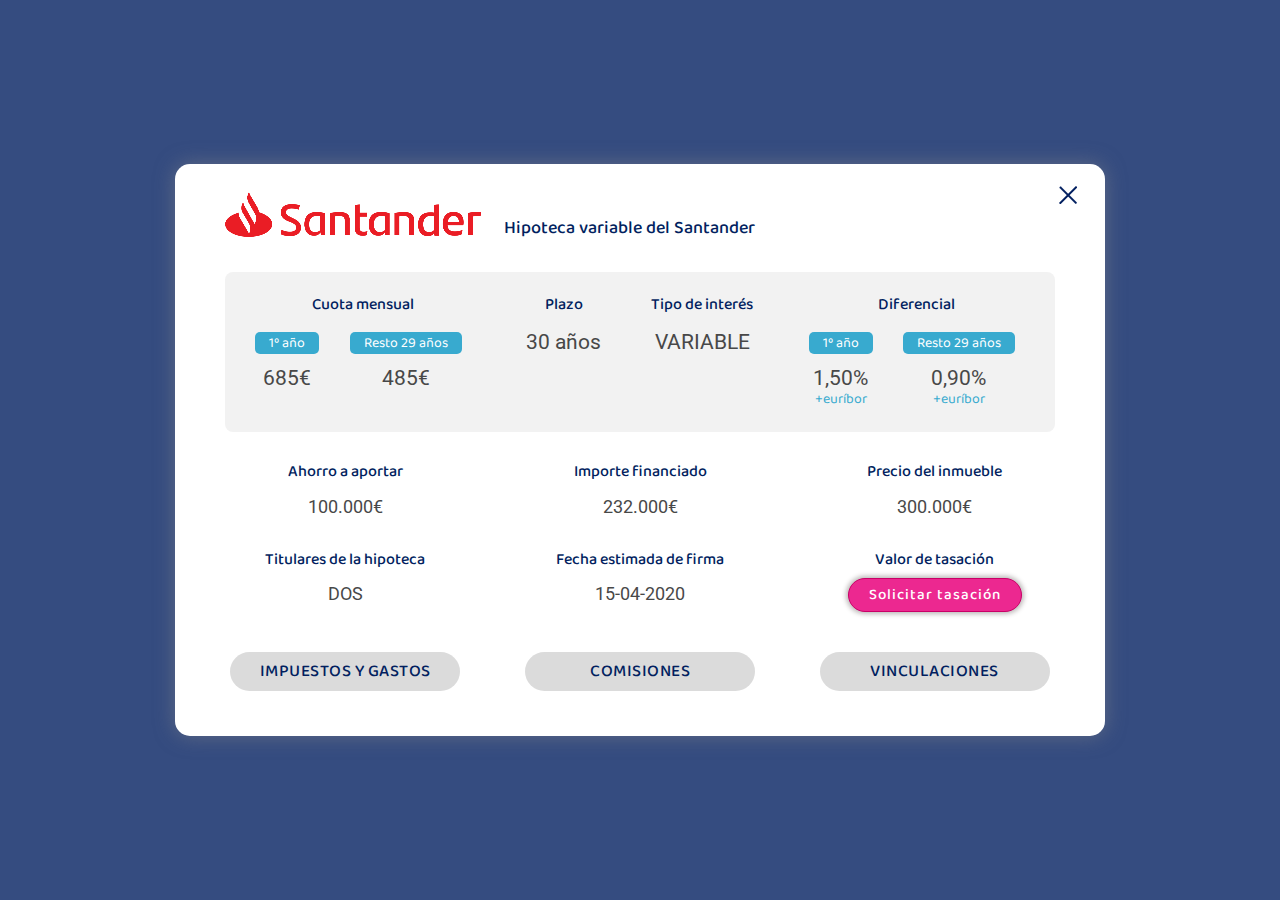
<file: index.html>
<!DOCTYPE html>
<!--[if lt IE 7]> <html class="no-js lt-ie9 lt-ie8 lt-ie7"> <![endif]-->
<!--[if IE 7]> <html class="no-js lt-ie9 lt-ie8"> <![endif]-->
<!--[if IE 8]> <html class="no-js lt-ie9"> <![endif]-->
<!--[if gt IE 8]> <!-->
<html lang="zxx">
<!--
<![endif]-->

<head>
    <!-- TITLE OF SITE -->
    <title> Hipoo</title>

    <meta charset="utf-8">
    <meta http-equiv="X-UA-Compatible" content="IE=edge">
    <meta name="description" content="Hipoo" />
    <meta name="keywords" content="Hipoo, business, corporate" />
    <meta name="author" content="Revita">
    <meta name="viewport" content="width=device-width, initial-scale=1, maximum-scale=1">

    <!-- Favicons -->
    <link rel="icon" type="image/png" href="images/favicon.png">

    <!-- CSS Begins
================================================== -->
    <!--BootStrap -->
    <link href="css/bootstrap.min.css" rel="stylesheet">

    <!-- Main Style -->
    <link href="css/style.css" rel="stylesheet">


    <!--[if IE]>
    <script src="https://cdnjs.cloudflare.com/ajax/libs/html5shiv/3.7.3/html5shiv.min.js"></script>
    <script src="https://cdnjs.cloudflare.com/ajax/libs/respond.js/1.4.2/respond.min.js"></script>
    <![endif]-->

</head>

<body>


    <!-- Start: Section 
==================================================-->
    <div class="table_area">
        <div class="table_wrap">
            <a class="close_tbl" href="#">
                <img src="images/close.png" alt="">
            </a>  
            <div class="header">
                <img src="images/logo.png" alt="image">
                <h2>Hipoteca variable del Santander</h2>
            </div>    
            <div class="table_part_one">
                <div class="flex-container">
                    <div class="flex-item">
                        <h3>Cuota mensual</h3>
                        <div class="table_year">
                            <h4> 1º año </h4>
                            <span>685€</span>
                        </div>
                        <div class="table_year">
                            <h4> Resto 29 años </h4>
                            <span>485€</span>
                        </div>
                    </div>
                    <div class="flex-item">
                        <div class="table_year">
                            <h3>Plazo</h3>
                            <span>30 años</span>
                        </div>
                        <div class="table_year">
                            <h3>Tipo de interés</h3>
                            <span>VARIABLE</span>
                        </div>
                    </div>
                    <div class="flex-item">
                        <h3>Diferencial</h3>
                        <div class="table_year">
                            <h4> 1º año </h4>
                            <span>1,50%</span>
                            <p>+euríbor</p>
                        </div>
                        <div class="table_year">
                            <h4> Resto 29 años </h4>
                            <span>0,90%</span>
                            <p>+euríbor</p>
                        </div>
                    </div>
                </div>
            </div>
             <!-- table part one -->
             
            <div class="table_part_two">
                <div class="flex-container"> 
                    <div class="flex-item">
                        <h3>Ahorro a aportar</h3>
                        <p>100.000€</p>
                    </div>
                    <div class="flex-item">
                        <h3>Importe financiado</h3>
                        <p>232.000€</p>
                    </div>
                    <div class="flex-item">
                        <h3>Precio del inmueble</h3>
                        <p>300.000€</p>
                    </div>
                    <div class="flex-item">
                        <h3>Titulares de la hipoteca</h3>
                        <p>DOS</p>
                    </div>  

                    <div class="flex-item">
                        <h3>Fecha estimada de firma</h3>
                        <p>15-04-2020</p>
                    </div>  
                    <div class="flex-item">
                        <h3>Valor de tasación</h3>
                        <button class="req_btn" onclick="window.location.href = 'tasacion-tinsa.html';">Solicitar tasación</button>
                    </div>
                </div> 
            </div>

            <div class="table_part_three">
                <div class="flex-container">
                    <div class="flex-item">
                        <button class="table_btn tablinks" onclick="openCity(event, 'impuestos')">IMPUESTOS Y GASTOS</button>
                    </div>
                    <div class="impuestos_tbl tabcontent" id="impuestos">
                        <div class="dflex-container">
                            <div class="dflex-item"> 
                                <h3>Notaría</h3>
                                <p>685€</p>
                            </div>
                            <div class="dflex-item"> 
                                <h3>Registro de la propiedad</h3>
                                <p>685€</p>
                            </div>
                            <div class="dflex-item">
                                <h3>Gestoría</h3>
                                <p>685€</p>
                            </div>
                            <div class="dflex-item">
                                <h3>Nota simple</h3>
                                <p>685€</p>
                            </div>
                            <div class="dflex-item">
                                <h3>Impuestos </h3>
                                <p>685€</p>
                            </div> 
                            <div class="dflex-item">
                                <h3>Tasación</h3>
                                <button class="req_btn" onclick="window.location.href = 'tasacion-tinsa.html'">Solicitar tasación</button>
                            </div>
                        </div> 
                    </div>
                    <!-- impuestos -->


                    <div class="flex-item">
                        <button class="table_btn tablinks" onclick="openCity(event, 'comisiones')">COMISIONES</button>
                    </div>
                    <div class="comisiones_tbl tabcontent" id="comisiones">
                        <div class="dflex-container">
                            <div class="dflex-item">
                                <h3>Comisión de apertura</h3>
                                <p>685€</p>
                            </div>
                            <div class="dflex-item">
                                <h3>Amortización <br> anticipada Parcial</h3>
                                <p>685€</p>
                            </div>
                            <div class="dflex-item">
                                <h3>Amortización <br> anticipada Total</h3>
                                <p>685€</p>
                            </div>
                            <div class="dflex-item">
                                <h3>Subrogación</h3>
                                <p>685€</p>
                            </div>
                        </div>
                    </div>
                    <!-- comisiones -->

                    <div class="flex-item">
                        <button class="table_btn tablinks" onclick="openCity(event, 'vinculaciones')">VINCULACIONES</button>
                    </div>
                    <div class="comisiones_tbl tabcontent" id="vinculaciones">
                        <div class="dflex-container">
                            <div class="dflex-item">
                                <img src="images/seguro-vida.png" alt="">
                                <h3>Seguro del hogar</h3> 
                                <span>0,80%</span>
                            </div>
                            <div class="dflex-item">
                                <img src="images/seguro-hogar.png" alt="">
                                <h3>Seguro de vida </h3> 
                                <span>0,90%</span>
                            </div>
                            <div class="dflex-item">
                                <img src="images/seguro-coche.png" alt="">
                                <h3>Seguro de coche</h3> 
                                <span>1,15%</span>
                            </div>
                            <div class="dflex-item">
                                <img src="images/nomina.png" alt="">
                                <h3>Domiciliación Nómina</h3> 
                                <span>1,15%</span>
                            </div>

                            <div class="dflex-item"> 
                                <img src="images/domiciliacion-recibos.png" alt="">
                                <h3>Domiciliación Recibos</h3> 
                                <span>1,15%</span>
                            </div>
                            <div class="dflex-item">
                                <img src="images/plan-de-pensiones.png" alt="">
                                <h3>Plan de pensiones</h3> 
                                <span>1,15%</span>
                            </div>
                            <div class="dflex-item">
                                <img src="images/tarjetas.png" alt="">
                                <h3>Tarjeta de crédito/débito</h3> 
                                <span>1,15%</span>
                            </div>
                            <div class="dflex-item">
                                <img src="images/vivienda-sostenible.png" alt="">
                                <h3>Vivienda Sostenible</h3> 
                                <span>1,15%</span>
                            </div>
                            <div class="dflex-item">
                                <img src="images/saldo.png" alt="">
                                <h3>Saldo</h3> 
                                <span>1,15%</span>
                            </div>
                        </div>
                    </div>
                     <!-- vinculaciones -->
                </div>
            </div>
            <!-- Table Part Three -->
        </div>
    </div>
    <!-- End: Header Section 
==================================================-->
 

<script>
    function openCity(evt, cityName) {
      var i, tabcontent, tablinks;
      tabcontent = document.getElementsByClassName("tabcontent");
      for (i = 0; i < tabcontent.length; i++) {
        tabcontent[i].style.display = "none";
      }
      tablinks = document.getElementsByClassName("tablinks");
      for (i = 0; i < tablinks.length; i++) {
        tablinks[i].className = tablinks[i].className.replace(" active", "");
      }
      document.getElementById(cityName).style.display = "block";
      evt.currentTarget.className += " active";
    }
 </script>

 


</body>

</html>
</file>
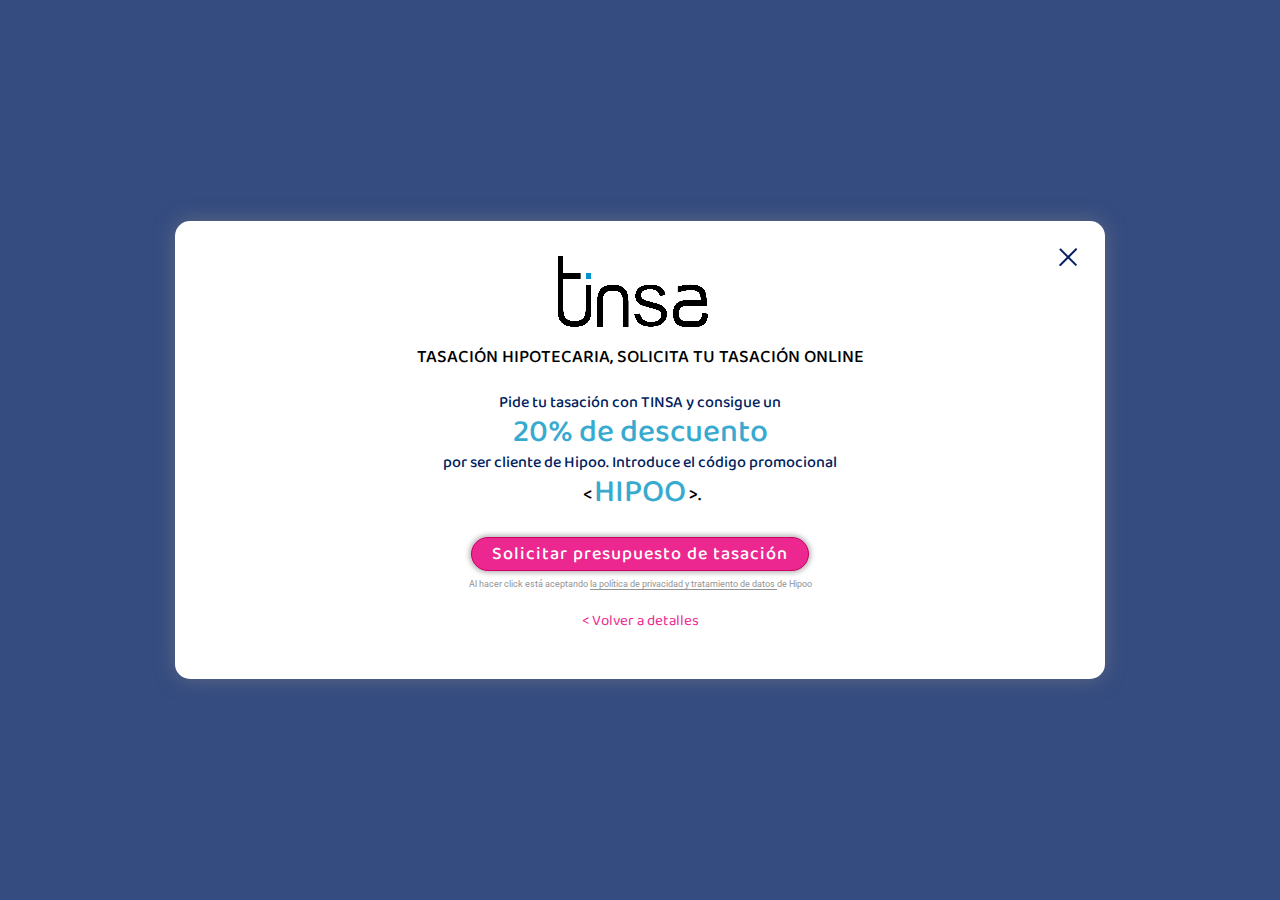
<file: tasacion-tinsa.html>
<!DOCTYPE html>
<!--[if lt IE 7]> <html class="no-js lt-ie9 lt-ie8 lt-ie7"> <![endif]-->
<!--[if IE 7]> <html class="no-js lt-ie9 lt-ie8"> <![endif]-->
<!--[if IE 8]> <html class="no-js lt-ie9"> <![endif]-->
<!--[if gt IE 8]> <!-->
<html lang="zxx">
<!--
<![endif]-->

<head>
    <!-- TITLE OF SITE -->
    <title>Hipoo</title>

    <meta charset="utf-8">
    <meta http-equiv="X-UA-Compatible" content="IE=edge">
    <meta name="description" content="Hipoo" />
    <meta name="keywords" content="Hipoo, business, corporate" />
    <meta name="author" content="Revita">
    <meta name="viewport" content="width=device-width, initial-scale=1, maximum-scale=1">

    <!-- Favicons -->
    <link rel="icon" type="image/png" href="images/favicon.png">

    <!-- CSS Begins
================================================== -->
    <!--BootStrap -->
    <link href="css/bootstrap.min.css" rel="stylesheet">

    <!-- Main Style -->
    <link href="css/style.css" rel="stylesheet">


    <!--[if IE]>
    <script src="https://cdnjs.cloudflare.com/ajax/libs/html5shiv/3.7.3/html5shiv.min.js"></script>
    <script src="https://cdnjs.cloudflare.com/ajax/libs/respond.js/1.4.2/respond.min.js"></script>
    <![endif]-->

</head>

<body>


    <!-- Start: Section 
==================================================-->
    <div class="table_area tasación_page">
        <div class="table_wrap">
            <a class="close_tbl" href="">
                <img src="images/close.png" alt="">
            </a>
            <div class="tinsa_wrap"> 
                <img src="images/tinsa.png" alt="">
                <h3>TASACIÓN HIPOTECARIA, SOLICITA TU TASACIÓN ONLINE</h3> 
                <h4> Pide tu tasación con TINSA y consigue un </h4>
                <h2> 20% de descuento </h2>
                <h4>por ser cliente de Hipoo. Introduce el código promocional </h4>
                <h2 class="tinsa_hipoo"> HIPOO </h2>
                <button class="req_btn" onclick="window.location.href = 'tinsa-enviado.html'">Solicitar presupuesto de tasación</button> 
                <p>Al hacer click está aceptando <span>la política de privacidad y tratamiento de datos </span> de Hipoo </p>
                <a href="index.html"> < Volver a detalles </a>  
            </div>
        </div>
    </div>
    <!-- End: Section 
==================================================-->

 
 

</body>

</html>
</file>
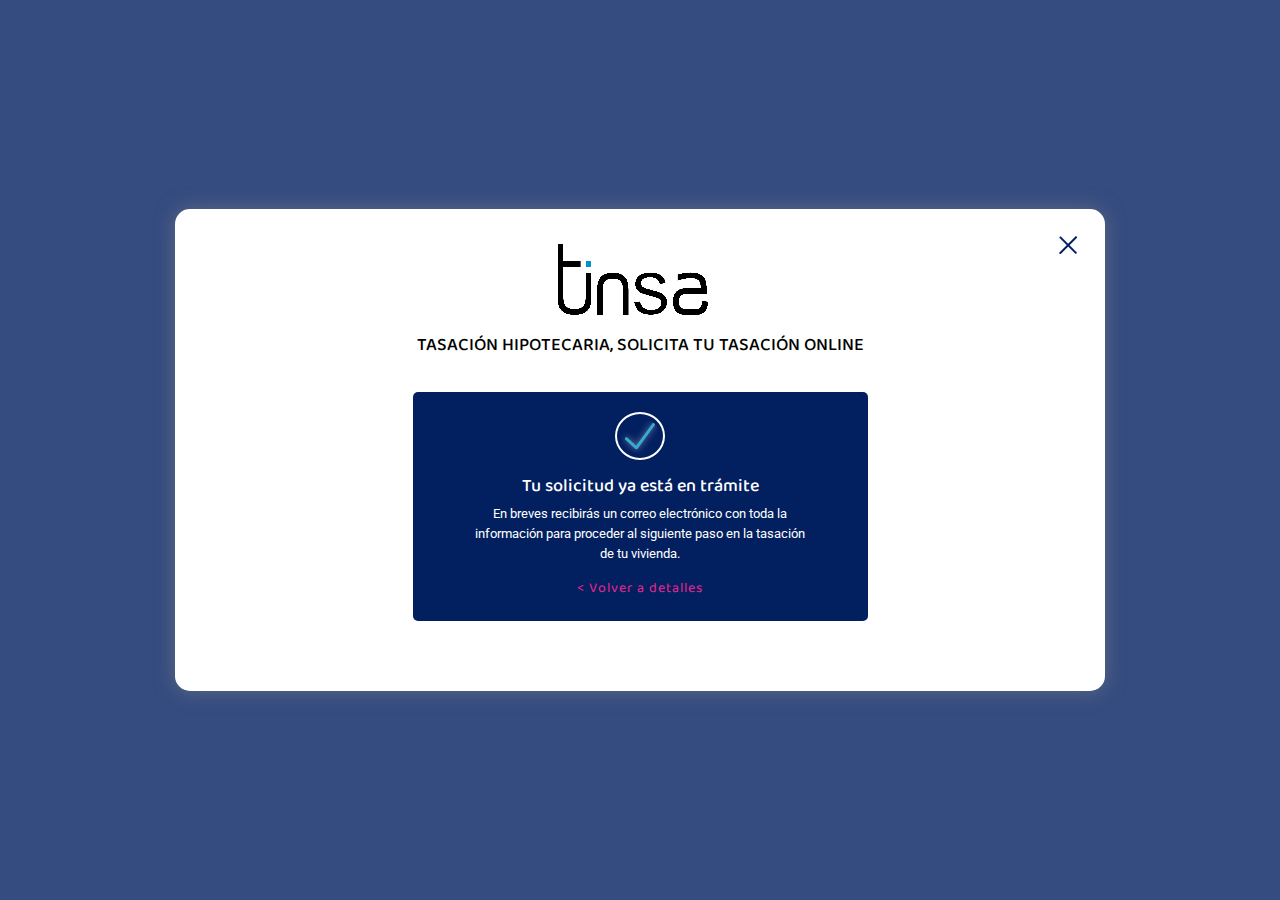
<file: tinsa-enviado.html>
<!DOCTYPE html>
<!--[if lt IE 7]> <html class="no-js lt-ie9 lt-ie8 lt-ie7"> <![endif]-->
<!--[if IE 7]> <html class="no-js lt-ie9 lt-ie8"> <![endif]-->
<!--[if IE 8]> <html class="no-js lt-ie9"> <![endif]-->
<!--[if gt IE 8]> <!-->
<html lang="zxx">
<!--
<![endif]-->

<head>
    <!-- TITLE OF SITE -->
    <title>Hipoo</title>

    <meta charset="utf-8">
    <meta http-equiv="X-UA-Compatible" content="IE=edge">
    <meta name="description" content="Hipoo" />
    <meta name="keywords" content="Hipoo, business, corporate" />
    <meta name="author" content="Revita">
    <meta name="viewport" content="width=device-width, initial-scale=1, maximum-scale=1">

    <!-- Favicons -->
    <link rel="icon" type="image/png" href="images/favicon.png">

    <!-- CSS Begins
================================================== -->
    <!--BootStrap -->
    <link href="css/bootstrap.min.css" rel="stylesheet">

    <!-- Main Style -->
    <link href="css/style.css" rel="stylesheet">


    <!--[if IE]>
    <script src="https://cdnjs.cloudflare.com/ajax/libs/html5shiv/3.7.3/html5shiv.min.js"></script>
    <script src="https://cdnjs.cloudflare.com/ajax/libs/respond.js/1.4.2/respond.min.js"></script>
    <![endif]-->

</head>

<body>
        
        <!-- Start: Section 
        ==================================================-->
        <div class="table_area tinsa_enviado_page">
            <div class="table_wrap">
                <a class="close_tbl" href="">
                    <img src="images/close.png" alt="">
                </a>
                <div class="tinsa_enviado_wrap"> 
                    <img src="images/tinsa.png" alt="">
                    <h3>TASACIÓN HIPOTECARIA, SOLICITA TU TASACIÓN ONLINE</h3>   
                    <div class="tinsa_enviado_bx">
                        <img src="images/right-icon.png" alt=""> 
                        <h4>Tu solicitud ya está en trámite </h4>
                        <p>En breves recibirás un correo electrónico con toda la información para proceder al siguiente paso en la tasación de tu vivienda.</p>
                        <a href="index.html">< Volver a detalles</a>
                    </div>
                </div>
            </div>
        </div>
        <!-- End:  Section 
    ==================================================-->
        
 
 

</body>

</html>
</file>
<file: css/style.css>
/*----------------------------------------------------
   Global styles
------------------------------------------------------*/

@import url('https://fonts.googleapis.com/css?family=Roboto:400,500,600,700|Baloo:300,400,500&display=swap');

body {
  background: #fff;
  color: #61657a;
  font-family: 'Roboto', sans-serif;
  font-size: 14px;
  font-weight: normal;
  line-height: 26px;
  margin: 0;
  padding: 0;
  position: relative; 
}

img {
  max-width: 100%;
}

/* === PARAGRAPH === */

p {
  margin: 0 0 10px;
}

b,
strong {
  font-weight: 600;
}

/* ===  Headings === */

h1,
h2,
h3,
h4,
h5,
h6 {
  color: #021F60;
  font-family: 'Baloo', sans-serif;
  margin: 0 0 15px;
  padding: 0;
  transition: 0.3s;
  font-weight: 500;
}


/* ## End: Headings ## */

/* === Hyperlink === */

a {
  color: #303030;
  /*transition*/
  -webkit-transition: all 0.3s ease-in-out;
  -moz-transition: all 0.3s ease-in-out;
  -o-transition: all 0.3s ease-in-out;
  transition: all 0.3s ease-in-out;
  text-decoration: none;
}

a,
a>* {
  cursor: pointer;
  outline: medium none;
  text-decoration: none;
}

a:focus,
a:hover {
  outline: medium none;
  text-decoration: none;
  color: inherit;
}

h1 a,
h2 a,
h3 a,
h4 a,
h5 a,
h6 a {
  color: inherit;
}

ul {
  padding: 0;
  margin: 0;
  list-style-type: none;
}

/* === Hyperlink === */
 
button {
  font-family: 'Baloo', sans-serif;
  font-weight: 500;
  color: #021F60;
  cursor: pointer;
}
 
 
/*======================
      Header 
 ======================= */
.table_area {
  min-height: 100vh;
  display: flex;
  align-items: center;
  justify-content: center; 
  background-color: rgba(2, 31, 96, 0.8);
}
.close_tbl {
  float: right;
  margin-top: -16px;
  margin-right: -40px;
}
.table_area .table_wrap {

  background: #fff;
  border-radius: 15px;
  margin: auto;
  width: 930px;
  box-shadow: 0px 0px 20px 0px rgba(138,138,138,0.5);
  padding: 20px 50px 45px;

}

.header {
  margin-bottom: 15px;
  margin-top: 30px;
}

.header h2 {
  display: inline-block;
  font-size: 18px;
  line-height: 28px;
  margin-left: 20px;
}

.header img {
  margin-top: -30px;
}

.table_area h3 {
  color: #021F60;
  font-size: 16px;
}

.flex-container {
  display: -webkit-flex;
  display: flex;
  -webkit-flex-wrap: wrap;
  flex-wrap: wrap;
  text-align: center;
}

.flex-item {
  flex-grow: 3;
  width: 29%;
}

 
.table_part_one .flex-container,
.tabcontent .flex-container  {
  -webkit-justify-content: space-between;
  justify-content: space-between;
  text-align: center;
  background: #F2F2F2;
  padding: 23px 0px 20px;
  border-radius: 8px;
}
.table_part_one .flex-item:nth-child(3) .table_year:last-child {
  margin-left: -20px;
}
.table_part_one .flex-item:nth-child(1) .table_year:last-child {
  margin-left: -20px;
}
.table_year {
  width: 45%;
  float: left;
  text-align: center;
}

.table_year:last-child {
  width: 55%;
}

.table_year H4 {
  background: #38AACF;
  color: #fff;
  font-size: 14px;
  display: inline;
  padding: 0px 14px;
  border-radius: 5px;
  font-weight: 400;
}

.table_year p {
  color: #38AACF;
  margin-top: -5px;
  margin-bottom: 0px;
}
.table_part_one  p {
  font-family: 'Baloo', sans-serif;
}
.table_part_one  h3 {
  font-size: 16px;
}
.table_year span {
  display: block;
  color: #484848;
  font-size: 21px;
  margin-top: 10px;
}

/*  Tbale Part Two */

.table_part_two .flex-container {
  -webkit-justify-content: space-between;
  justify-content: space-between;
  text-align: center;
  padding: 30px 0px;
}
 
 
.table_part_two .flex-item:nth-child(2) ,
.table_part_two .flex-item:nth-child(5)
{
  width: 42%;
  /* background: yellow; */
}
.table_part_two p {
  font-size: 18px;
  color: #484848;
  margin-top: 0px;
  margin-bottom: 30px;
}
.table_part_two h3 {
  margin-bottom: 12px;
  font-size: 16px;
}
.req_btn {
  background: #EC2890;
  color: #fff;
  padding: 3px 20px;
  border-radius: 40px;
  border: 1px solid #CA0067;
  box-shadow: 0px 0px 5px 2px #BBB7B7;
  font-size: 15px;
  margin-top: -5px;
  letter-spacing: 1px;
}
/*  Tbale Part Three  */
.table_part_three {
  margin-top: -10px;
}
.table_part_three .flex-item:nth-child(3) {
  width: 42%;
}
.table_btn {
  background: #DBDBDB;
  padding: 6px 0px 5px;
  border-radius: 40px;
  border: 1px solid transparent;
  box-shadow: none;
  font-size: 17px;
  margin-top: -5px;
  width: 230px;
  letter-spacing: .5px;
}

.table_btn:hover {
  background: #021F60;
  color: #fff;
  
}
.table_btn.active {
  background: #021F60;
  color: #fff;
}

/* ======== Tab Conntent ========= */
/* Style the tab content */
.tabcontent {
  display: none; 
  -webkit-animation: fadeEffect 1s;
  animation: fadeEffect 1s;
  order: 4;
  width: 100%;
  transition: transform 1s ease-in-out 0s;
  -moz-transition: -moz-transform 1s ease-in-out 0s;
  -webkit-transition: -webkit-transform 1s ease-in-out 0s;
}

/* Fade in tabs */
@-webkit-keyframes fadeEffect {
  from {opacity: 0;}
  to {opacity: 1;}
}

@keyframes fadeEffect {
  from {opacity: 0;}
  to {opacity: 1;}
}

.dflex-container {
  display: flex;
  -webkit-justify-content: space-between;
  justify-content: space-between;
  text-align: center;
  background: #F2F2F2;
  border-radius: 8px;
  padding: 23px 0px 20px;
  margin-top: 20px;
  flex-wrap: wrap;
}
.dflex-item {
  width: 29%;
}

.tabcontent p {
  font-size: 21px;
  color: #484848;
  margin-top: -10px;
  margin-bottom: 22px;
}
 

/*====== Comisiones Table  =====*/

.comisiones_tbl .dflex-item {
  width: 25%;
}
.comisiones_tbl .dflex-item h3 {
  font-size: 16px;
  height: 42px;
}
.comisiones_tbl .dflex-item p {
  margin-bottom: 5px;
}
#comisiones .dflex-item {
  width: 25%;
}
/*====== Vinculaciones Table  =====*/
#vinculaciones .dflex-item {
  width: 33.33%;
  padding-right: 16px;
  margin: 5px 0px;
}
#vinculaciones .dflex-item:nth-child(3), 
#vinculaciones .dflex-item:nth-child(6),  
#vinculaciones .dflex-item:nth-child(9) {
  width: 30.33%;
}

#vinculaciones .dflex-container {
  text-align: left;
  padding: 20px 0px 20px 15px;
}
#vinculaciones .dflex-item h3 {
  color: #021F60;
  font-size: 15px;
  text-align: left;
  display: inline;
  margin-left: 10px;
}
#vinculaciones .dflex-item img {
  float: left;
  margin-top: 3px;
  width: 20px;
}
#vinculaciones .dflex-item span {
  color: #484848;
  font-size: 18px;
  float: right;
}


.topright {
  float: right;
  cursor: pointer;
  font-size: 71px;
}

/*       Tinsa Page 
=================================*/
.tasación_page .table_wrap {
  padding: 25px 50px 45px;
}

.tinsa_wrap {
  text-align: center;
}

.tinsa_wrap h3 {
  font-size: 18px;
  color: #000;
  margin-bottom: 25px;
  margin-top: 10px;
}
.tinsa_wrap h4 {
  font-size: 16px;
  color: #021F60;
  margin-bottom: 2px;
}
.tinsa_wrap h2 {
  font-size: 32px;
  color: #38AACF;
  margin-bottom: 0px;
}
.tinsa_wrap .req_btn {
  font-size: 18px;
  display: block;
  margin: auto;
  margin-top: 25px;
}
.tinsa_wrap p {
  color: #939393;
  font-size: 9px;
}
.tinsa_wrap p span {
  border-bottom: .5px solid #939393;
}
.tinsa_wrap a {
  font-size: 15px;
  color: #EC2890;
  font-family: 'Baloo', sans-serif;
}
.tinsa_hipoo {
 position: relative;
  display: inline-block;
}
.tinsa_hipoo::after {
  position: absolute;
  content: "<";
  left: -11px;
  font-size: 19px;
  bottom: 6px;
  color: #000;
}
.tinsa_hipoo::before {
  position: absolute;
  content: ">.";
  right: -15px;
  font-size: 19px;
  bottom: 6px;
  color: #000;
}



/*       Tinsa enviado Page 
=================================*/

.tinsa_enviado_page {
  text-align: center;
}
.tinsa_enviado_page .header img {
  margin-top: -22px;
}
.tinsa_enviado_page .table_wrap {
  padding: 25px 50px 70px;
}
.tinsa_enviado_wrap h3 {
  color: #000;
  margin-top: 10px;
  font-size: 18px;
  margin-bottom: 35px;
}
.tinsa_enviado_bx {
  width: 455px;
  margin: auto;
  background: #021F60;
  color: #fff;
  padding: 20px 60px;
  border-radius: 5px;
}
.tinsa_enviado_bx img {
  border: 2px solid #fff;
  border-radius: 50%;
  padding: 4px 3px;
}
.tinsa_enviado_bx h4 {
  color: #fff;
  font-size: 18px;
  margin-bottom: 7px;
  margin-top: 16px;
}
.tinsa_enviado_bx a {
  color: #EC2890;
  font-family: 'Baloo', sans-serif;
  letter-spacing: 1px;
}
.tinsa_enviado_bx p {
  font-size: 13px;
  line-height: 20px;
}


/*=======================   RESPONSIVE  =================================*/

/* -----  Tablet Landscape   -----*/
@media only screen and (min-width: 992px) and (max-width: 1199px) {
  
}

/* -----  Tablet Portrait  -----*/
@media (min-width: 768px) and (max-width: 991px) {

.table_part_three .flex-item:nth-child(3) {
    width: 33%;
}
#vinculaciones .dflex-item {
  width: 100% !important;
}
#vinculaciones .dflex-container {
  padding: 20px 20px 20px 30px;
}
#vinculaciones .dflex-item h3 {
  font-size: 14px;
}
#comisiones .dflex-item {
    width: 50%;
    padding: 0px 0px;
    margin-bottom: 10px;
    align-self: end;
}

}
/* -----  Phone  -----*/
@media only screen and (max-width: 767px) {
.table_area {
    height: auto;
    min-height: auto; 
}
.header {
    margin-bottom: 0px;
    text-align: center;
}
.header img {
  margin: auto;
  display: block;
  width: 190px;
  margin-top: -30px;
  margin-bottom: 10px;
}
.header h2 {
  font-size: 16px;
  margin-left: 0px;
}
.table_area .table_part_one h3 { 
  margin-bottom: 5px;
}
.close_tbl {
  position: absolute;
  right: 0px;
  margin-right: 10px;
}
.table_area .table_wrap {
  padding: 20px 15px 30px;
  border-radius: 0px;
  box-shadow: none;
}

.table_part_one .flex-container {
  padding: 10px 0px 0px;
}
.table_part_one .flex-item {
  width: 100%;
  padding-bottom: 10px;
}
.table_part_one .flex-item:nth-child(1) 
.table_year:last-child {
  margin-left: 0px;
}

.table_part_one .flex-item:nth-child(2) .table_year:last-child {
  border-right-width: 0px;
}
.table_part_one .flex-item:nth-child(2) .table_year {
  width: 50%;
  border: 3px solid #fff;
  border-left-width: 0px;
  padding: 8px 0px;
}

.table_part_one .flex-item:nth-child(3) 
.table_year:last-child {
  margin-left: 0px;
}
.table_part_one .flex-item:nth-child(2) h3 {
  margin-bottom: -7px;
}
/* Table Part Two  */
.table_part_two .flex-item {
  width: 50% !important;
}
.table_part_two .flex-item h3 {
  font-size: 14px;
  margin-bottom: 4px;
}
.req_btn {
  padding: 1px 10px;
  font-size: 14px;
  letter-spacing: 0px;
}
.table_part_two p {
  margin-bottom: 20px;
}

/* Table Part Three  */
.table_part_three .flex-item {
  width: 100%;
  order: 1;
}
.table_btn {
  font-size: 16px; 
  width: 100%;
  margin-bottom: 15px;
}
.tabcontent {
  order: 1;
}
.dflex-container {
  margin-top: -5px;
  margin-bottom: 15px;
}
#impuestos .dflex-item:nth-child(2n) {
  width: 65%;
}
#impuestos h3 { 
  font-size: 15px;
}
#impuestos .dflex-container { 
  padding: 23px 10px 20px;
}
#impuestos .req_btn {
  position: relative;
  top: -10px;
}


#comisiones .dflex-item {
  width: 50%;
  padding: 0px 0px;
  margin-bottom: 10px;
  align-self: end;
}
.comisiones_tbl .dflex-item h3 {
  height: auto;

}
#comisiones .dflex-container {
  padding-bottom: 5px;
}
#impuestos .req_btn {
  position: relative;
  top: -10px;
}

#vinculaciones .dflex-item {
  width: 100% !important;
}
#vinculaciones .dflex-container {
  padding: 20px 10px 20px 15px;
}
#vinculaciones .dflex-item h3 {
  font-size: 14px;
}
#comisiones .dflex-item {
    width: 50%;
    padding: 0px 0px;
    margin-bottom: 10px;
    align-self: end;
}

/*   */
.tinsa_wrap .req_btn {
  font-size: 16px;
  letter-spacing: 0px;
}
.tinsa_wrap img{
  width: 170px;
  margin-bottom: 15px;
}
.tinsa_wrap p { 
  margin-bottom: 15px !important;
}
/*  */
.tinsa_enviado_wrap h3 {
  margin: auto; 
  margin-top: 15px;
  font-size: 16px;
  margin-bottom: 25px;
  width: 240px;
  
}
.tinsa_enviado_bx {
  padding: 20px 20px;
  width: 310px;
}

.tinsa_enviado_bx p {
  margin-bottom: 20px;
  margin-top: 15px;
}
.tinsa_enviado_bx {
  padding: 30px 20px;
}

}
/* -----   Mobile Vertical Layout: 488px   -----*/
@media only screen and (max-width: 488px) { 
  .tinsa_wrap p {
    line-height: 15px;
    padding: 10px 13px 10px;
    text-align: left;
    width: 296px;
    margin: auto;
}
  


}
</file>
